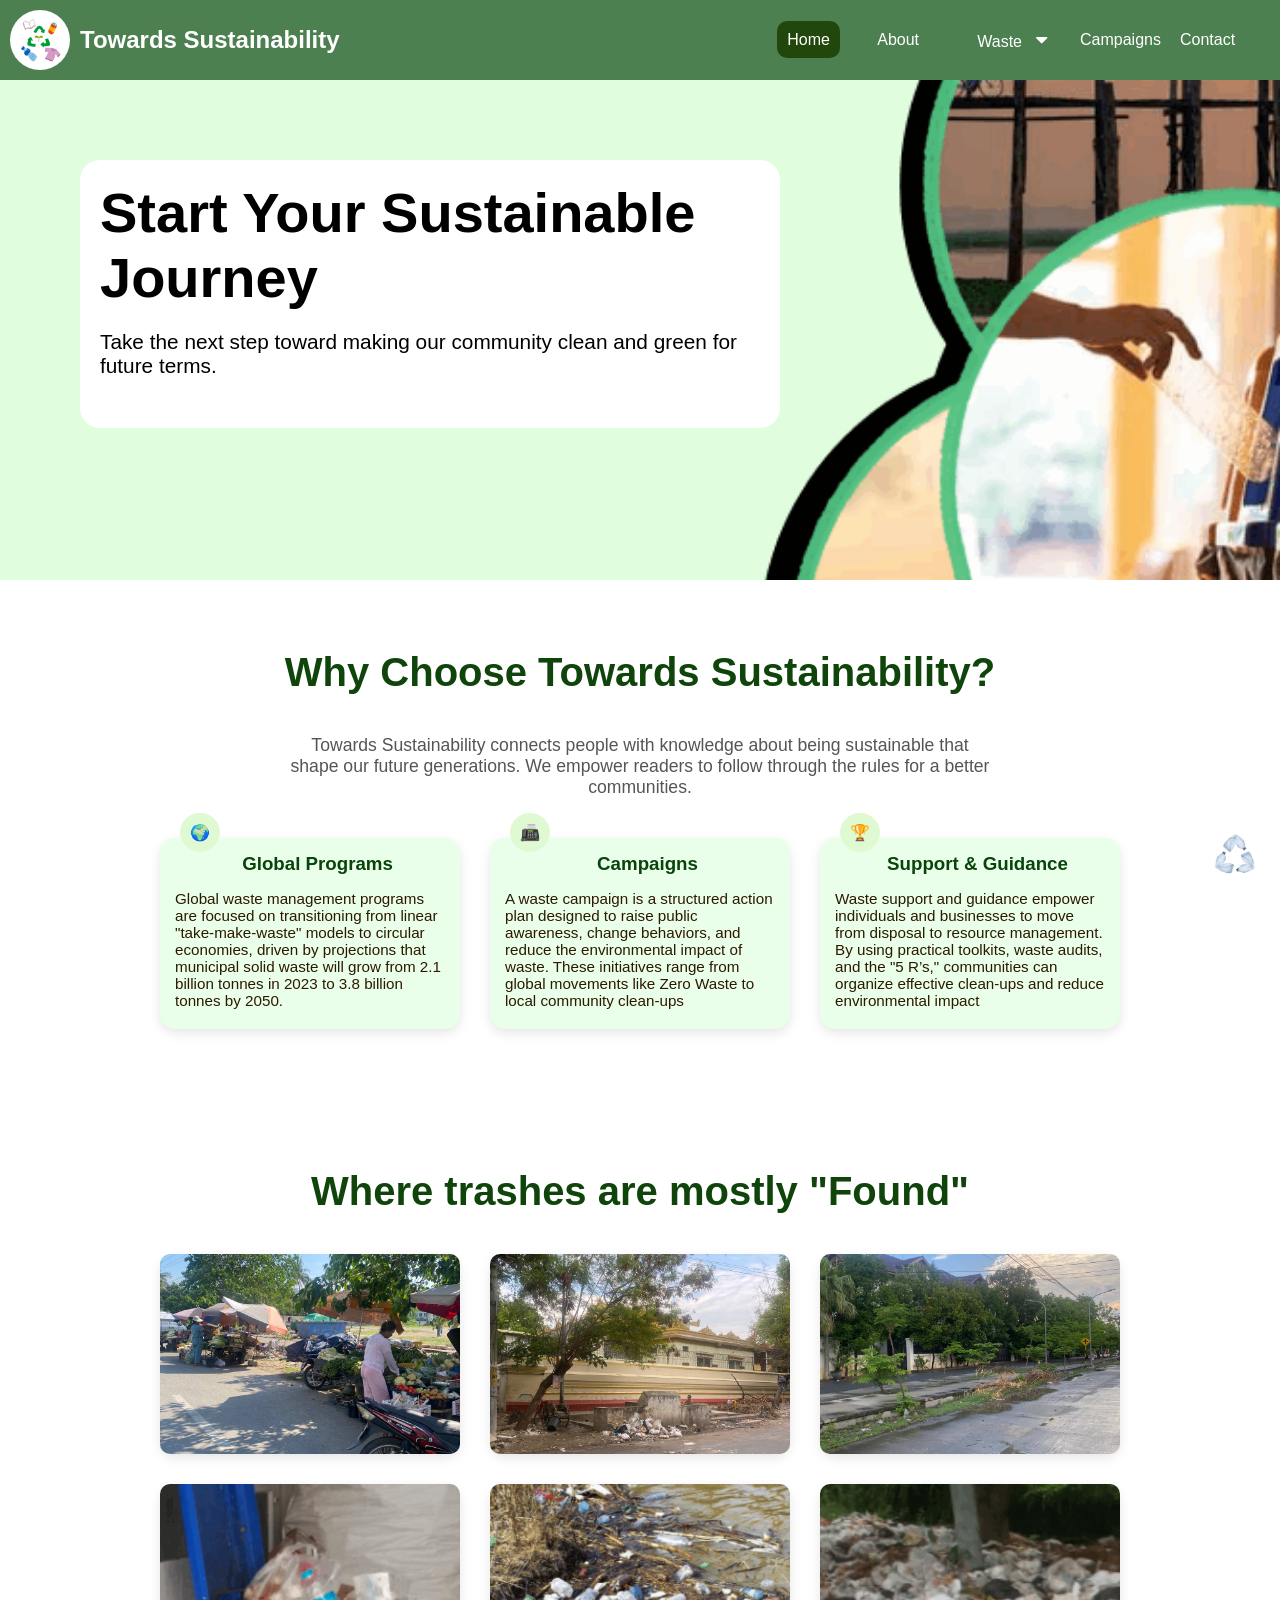
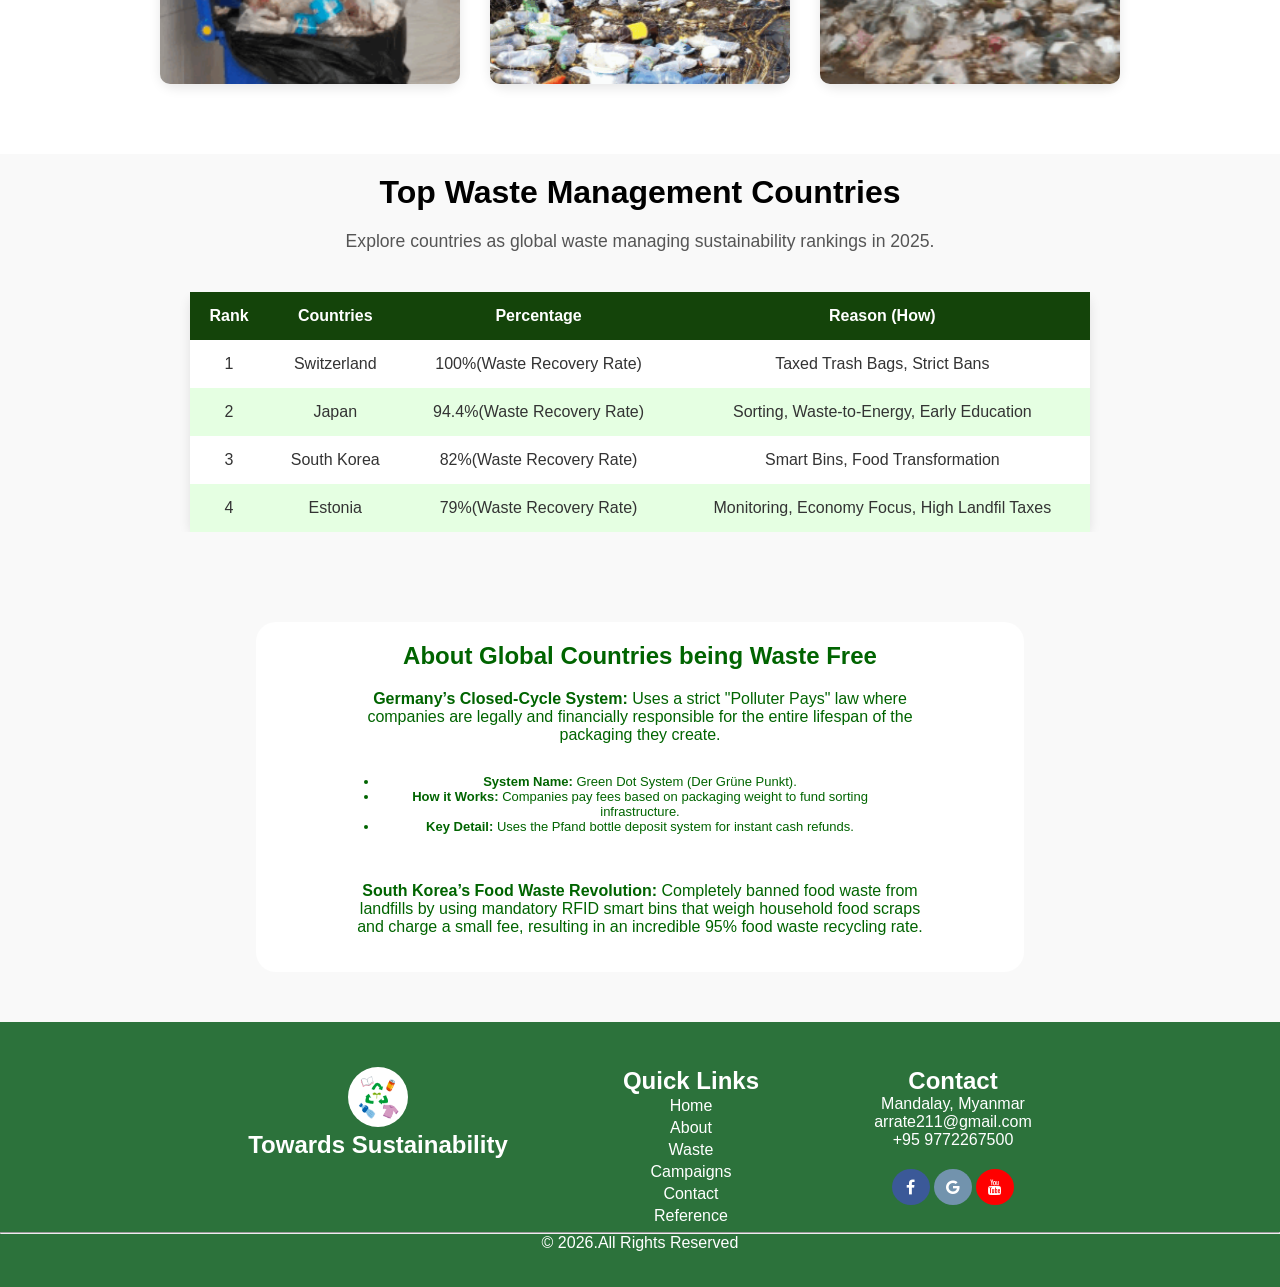
<file: index.html>
<!DOCTYPE html>
<html lang="en">
<head>
  <meta charset="UTF-8">
  <meta name="viewport" content="width=device-width, initial-scale=1.0">
  <title>Home</title>
  <link rel="shortcut icon" href="Logo.png" type="Image/Logo">
  <link rel="stylesheet" href="Home.css">
  <link rel="stylesheet" href="https://cdnjs.cloudflare.com/ajax/libs/font-awesome/4.7.0/css/font-awesome.min.css">
</head>
<body>
  <header>
    <!--Navbar-->
    <nav class="nav-bar">
      <!--Logo & Title-->
      <div class="nav-left">
        <img src="Logo.png" alt="logo" id="logo">
        <h2>Towards Sustainability</h2>
      </div>

      <!--Menu-->
      <input type="checkbox" id="menu-check">
      <label for="menu-check" class="menu-toggle">☰</label>

      <!--Menu Links-->
      <ul class="menu">
        <li class="list-item"><a href="index.html" class="active">Home</a></li>
        <li class="list-item" ><a href="About Us.html">About</a></li>
        <!-- Dropdown Item -->
        <li class="dropdown-item" ><a href="#">Waste<i class="fa fa-caret-down"></i></a>            
          <ul class="dropdown-content ">
            <li><a href="Food Waste.html">Food Waste</a></li>
            <li><a href="Plastic Waste.html">Plastic Waste</a></li>
            <li><a href="Textile Waste.html">Textile Waste</a></li>
          </ul>
        </li>
        <li class="list-item"><a href="Campaign.html">Campaigns</a></li>
        <li class="list-item"><a href="Contact Us.html">Contact</a></li>
      </ul>
    </nav>
  </header>

  <!-- Hero Section -->
  <div class="food" id="start">
    <div class="food-content">
      <h1>Start Your Sustainable Journey</h1>
      <p>Take the next step toward making our community clean and green for future terms.</p>
    </div>
  </div>

  <!-- About Section -->
  <section class="sustainability" id="about">
    <h2>Why Choose Towards Sustainability?</h2>
    <p class="aboutp">
      Towards Sustainability connects people with knowledge about being sustainable that shape our future generations. We empower readers to follow through the rules for a better communities.
    </p>

    <div class="uni-grid">
      <div class="uni-card">
        <span>🌍</span>
        <h3>Global Programs</h3>
        <p>Global waste management programs are focused on transitioning from linear "take-make-waste" models to circular economies, driven by projections that municipal solid waste will grow from 2.1 billion tonnes in 2023 to 3.8 billion tonnes by 2050.</p>
      </div>

      <div class="uni-card">
        <span>📠</span>
        <h3>Campaigns</h3>
        <p>A waste campaign is a structured action plan designed to raise public awareness, change behaviors, and reduce the environmental impact of waste. These initiatives range from global movements like Zero Waste to local community clean-ups</p>
      </div>

      <div class="uni-card">
        <span>🏆</span>
        <h3>Support & Guidance</h3>
        <p>Waste support and guidance empower individuals and businesses to move from disposal to resource management. By using practical toolkits, waste audits, and the "5 R’s," communities can organize effective clean-ups and reduce environmental impact</p>
      </div>
    </div>
  </section>

  <!-- Sustainability Section -->
  <section class="sustainability" id="sustainability">
    <h2>Where trashes are mostly "Found"</h2>
    <div class="uni-grid">
      <div class="uni-card">
        <div class="img-box box-img">
          <div class="text">
            <h4>Markets</h4>
            <p>Several areas around Mandalay markets having tons of litter</p>
          </div>
        </div>
      </div>
      <div class="uni-card">
        <div class="img-box1 box-img">
          <div class="text">
            <h4>Pagodas</h4>
            <p>Pagodas having lots of trashes for religions</p>
          </div>
        </div>
      </div>
      <div class="uni-card">
        <div class="img-box2 box-img">
          <div class="text">
            <h4>Streets</h4>
            <p>Wastes around streets pollutes alot for future terms</p>
          </div>
        </div>
      </div>
      <div class="uni-card">
        <div class="img-box3 box-img">
          <div class="text">
            <h4>Hospitals</h4>
            <p>A place where people recover having bad smells from "Wastes"</p>
          </div>
        </div>
      </div>
      <div class="uni-card">
        <div class="img-box4 box-img">
          <div class="text">
            <h4>Rivers</h4>
            <p>Rivers being filled with waste which could harm alot of sea animals</p>
          </div>
        </div>
      </div>
      <div class="uni-card">
        <div class="img-box5 box-img">
          <div class="text">
            <h4>Conner Of Roads</h4>
            <p>Having waste around conners gives bad image for the city</p>
          </div>
        </div>
      </div>
    </div>
  </section>


  <!-- Table -->
  <section class="table">
    <h2 class="tableh2">Top Waste Management Countries</h2>
    <p class="tablep">
      Explore countries as global waste managing sustainability rankings in 2025.
    </p>

    <div class="tablediv">
      <table>
        <tr class="ab">
          <th>Rank</th>
          <th>Countries</th>
          <th>Percentage</th>
          <th>Reason (How)</th>
        </tr>
        <tr class="a">
          <td>1</td>
          <td>Switzerland</td>
          <td>100%(Waste Recovery Rate)</td>
          <td>Taxed Trash Bags, Strict Bans</td>
        </tr>
        <tr class="b">
          <td>2</td>
          <td>Japan</td>
          <td>94.4%(Waste Recovery Rate)</td>
          <td>Sorting, Waste-to-Energy, Early Education</td>
        </tr>
        <tr class="a">
          <td>3</td>
          <td>South Korea</td>
          <td>82%(Waste Recovery Rate)</td>
          <td>Smart Bins, Food Transformation</td>
        </tr>
        <tr class="b">
          <td>4</td>
          <td>Estonia</td>
          <td>79%(Waste Recovery Rate)</td>
          <td>Monitoring, Economy Focus, High Landfil Taxes</td>
        </tr>
      </table>
    </div>
  </section>

  <!-- Call To Action Section -->
  <section class="hero2">
    <div class="hero-content2">
      <h1>About Global Countries being Waste Free</h1>
      <div class="agcbwf">
        <p>
          <span>Germany’s Closed-Cycle System:</span>
          Uses a strict "Polluter Pays" law where companies are legally and financially responsible for the entire lifespan of the packaging they create.
          <ul>
            <li><span>System Name:</span> Green Dot System (Der Grüne Punkt).</li>
            <li><span>How it Works:</span> Companies pay fees based on packaging weight to fund sorting infrastructure.</li>
            <li><span>Key Detail:</span> Uses the Pfand bottle deposit system for instant cash refunds.</li>
          </ul>
        </p>
        <br>
        <p>
          <span>South Korea’s Food Waste Revolution:</span> Completely banned food waste from landfills by using mandatory RFID smart bins that weigh household food scraps and charge a small fee, resulting in an incredible 95% food waste recycling rate.
          <ul>
            <li><span>System Name:</span> Jongnyangje Policy.</li>
            <li><span>How it Works:</span> Residents must buy official, pricey government trash bags for general waste.</li>
            <li><span>Key Detail:</span> RFID scales weigh food waste and charge households digitally per gram.</li>
          </ul>
        </p>
        <br>
        <p>
          <span>Wales' Strict Statutory Targets:</span> Implemented legally binding recycling laws for local councils, driving them to become the second-best recycling nation in the world with a goal of zero waste by 2050.
          <ul>
            <li><span>System Name:</span> Towards Zero Waste Strategy.</li>
            <li><span>How it Works:</span> The central government fines local city councils if they miss recycling targets.</li>
            <li><span>Key Detail:</span> Highly specific curbside sorting bins are provided to every single home.</li>
          </ul>
        </p>
        <br>
        <p>
          <span>Austria’s Producer Responsibility:</span> Charges electronic and plastic manufacturers high fees to fund advanced sorting facilities, ensuring that over 60% of all municipal waste is successfully composted or recycled.
          <ul>
            <li><span>System Name:</span> Producer Responsibility Legislation.</li>
            <li><span>How it Works:</span> High corporate eco-fees fund automated, high-tech sorting plants.</li>
            <li><span>Key Detail:</span> Landfills are completely banned from accepting untreated organic and municipal waste.</li>
          </ul>
        </p>
        <br>
        <p>
          <span>Japan’s Circular Economy Law:</span> Separates trash into dozens of hyper-specific categories at the neighborhood level, ensuring almost nothing goes to a landfill and maximizing material recycling loops.
          <ul>
            <li><span>System Name:</span> Containers and Packaging Recycling Law.</li>
            <li><span>How it Works:</span> Neighbors monitor local trash stations to ensure flawless division of items.</li>
            <li><span>Key Detail:</span> Bags must often be transparent and labeled with the resident's name for accountability.</li>
          </ul>
        </p>
      </div>
    </div>
  </section>

  <!--Back To Top-->
  <a href="#start"><img src="Back To Top3.png" alt="Icon" id="Back"></a>

  <!-- Footer -->
  <footer>
    <div class="footer-box">
      <div class="fb">
        <img src="Logo.png" alt="logo" id="logo">
        <h2>Towards Sustainability</h2>
      </div>
      <div class="quick-links">
        <h2>Quick Links</h2>
        <ul class="menu2">
          <li class="li"><a href="index.html">Home</a></li>
          <li class="li"><a href="About Us.html">About</a></li>
          <li class="li"><a href="Food Waste.html">Waste</a></li>
          <li class="li"><a href="Campaign.html">Campaigns</a></li>
          <li class="li"><a href="Contact Us.html">Contact</a></li>
          <li class="li"><a href="Reference.html">Reference</a></li>
        </ul>
      </div>
      <div class="contact">
        <h2>Contact</h2>
        <p>Mandalay, Myanmar</p>
        <p>arrate211@gmail.com</p>
        <p>+95 9772267500</p>
        <div class="social-icon">
          <div class="footer-links">
            <a href="https://www.facebook.com/share/1J9R1WTtoU/" class="fa fa-facebook"></a>
            <a href="https://edusn.co.uk/" class="fa fa-google"></a>
            <a href="https://www.youtube.com/@edusn89" class="fa fa-youtube"></a>
          </div>
        </div>
      </div>
    </div>
    <hr>
    <p class="foot"> &copy; 2026.All Rights Reserved</p>
  </footer>
</body>
</html>
</file>
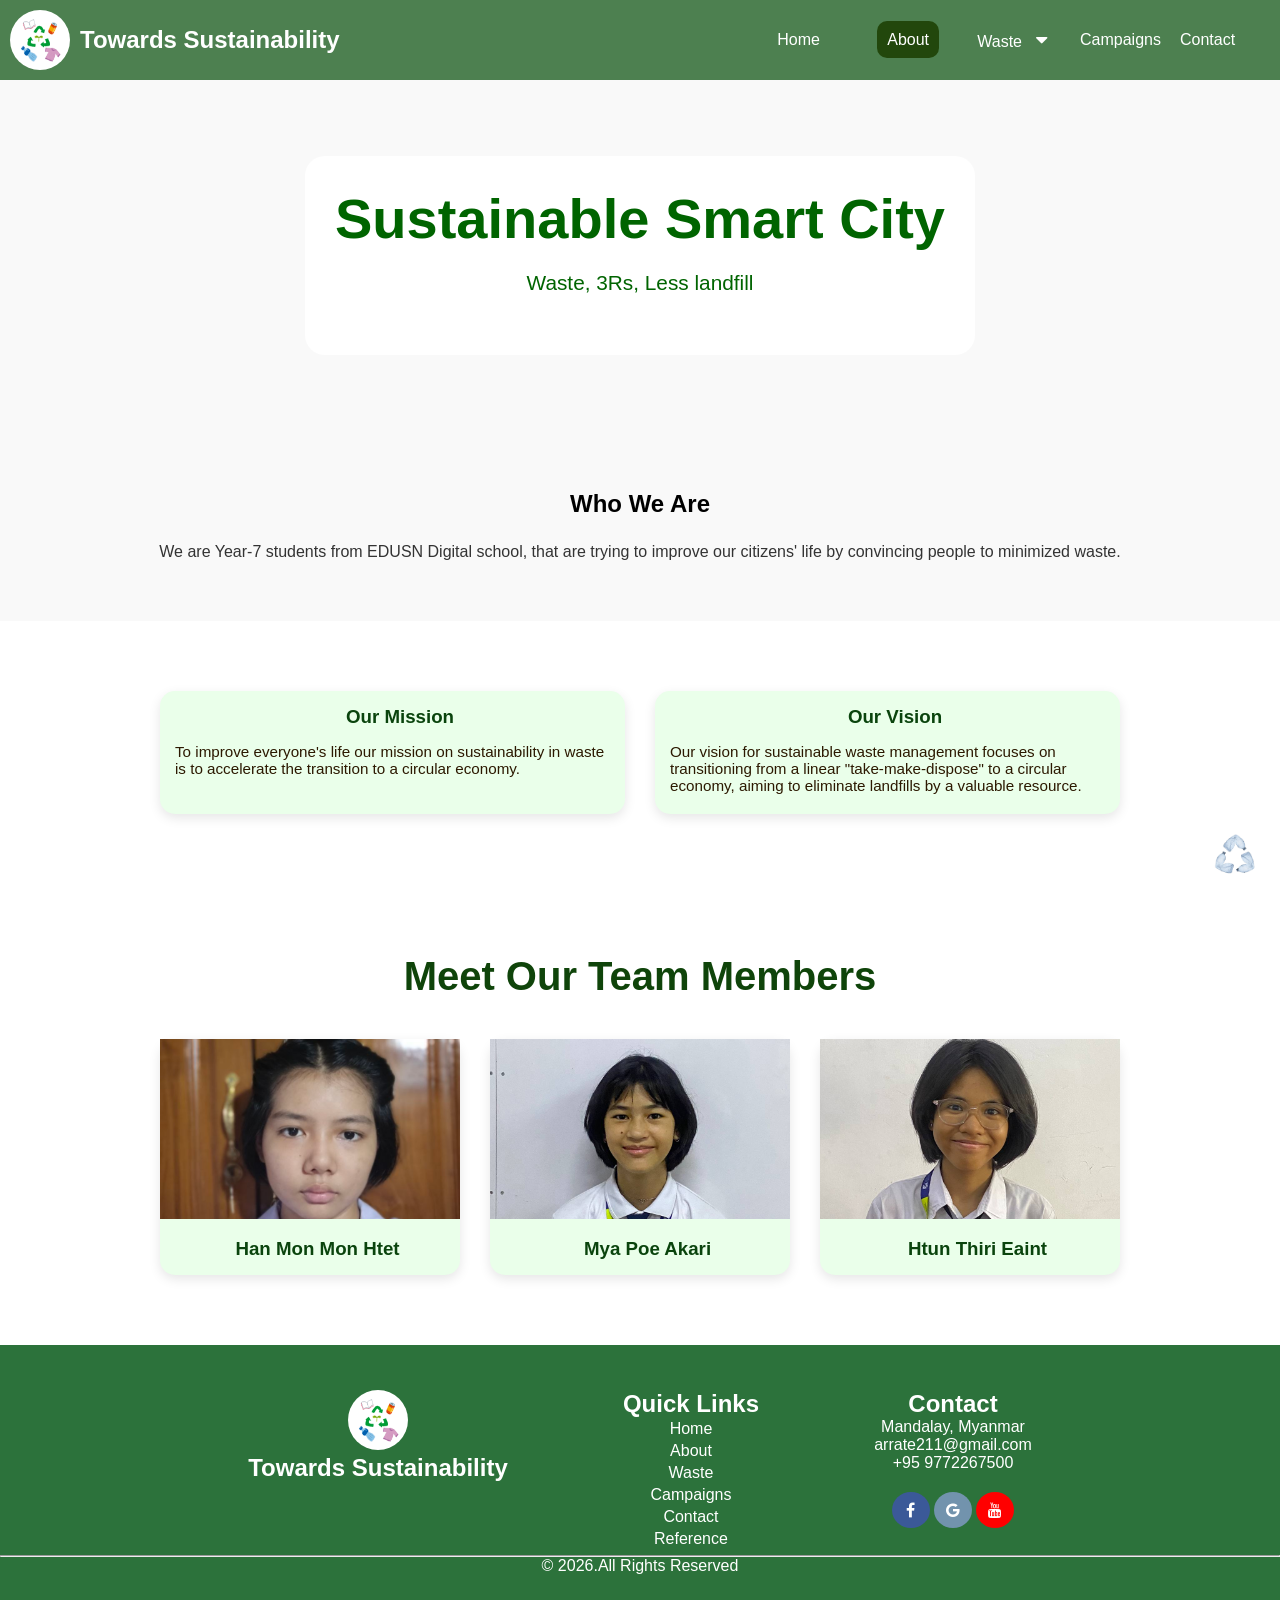
<file: About Us.html>
<!DOCTYPE html>
<html lang="en">
<head>
    <meta charset="UTF-8">
    <meta name="viewport" content="width=device-width, initial-scale=1.0">
    <title>About Us</title>
    <link rel="shortcut icon" href="Logo.png" type="Image/Logo">
    <link rel="stylesheet" href="Home.css">
    <link rel="stylesheet" href="https://cdnjs.cloudflare.com/ajax/libs/font-awesome/4.7.0/css/font-awesome.min.css">
</head>
<body>
    <header>
        <!--Navbar-->
        <nav class="nav-bar">
            <!--Logo & Title-->
            <div class="nav-left">
                <img src="Logo.png" alt="logo" id="logo">
                <h2>Towards Sustainability</h2>
            </div>
    
            <!--Menu-->
            <input type="checkbox" id="menu-check">
            <label for="menu-check" class="menu-toggle">☰</label>
    
            <!--Menu Links-->
            <ul class="menu">
                <li class="list-item"><a href="index.html">Home</a></li>
                <li class="list-item" ><a href="About Us.html" class="active">About</a></li>
                <!-- Dropdown Item -->
                <li class="dropdown-item" ><a href="#">Waste<i class="fa fa-caret-down"></i></a>            
                    <ul class="dropdown-content ">
                        <li><a href="Food Waste.html">Food Waste</a></li>
                        <li><a href="Plastic Waste.html">Plastic Waste</a></li>
                        <li><a href="Textile Waste.html">Textile Waste</a></li>
                    </ul>
                </li>
                <li class="list-item"><a href="Campaign.html">Campaigns</a></li>
                <li class="list-item"><a href="Contact Us.html">Contact</a></li>
            </ul>
        </nav>
    </header>

    <!-- Title Section -->
    <section class="title" id="start">
        <div class="title-content">
            <h1>Sustainable Smart City</h1>
            <p>Waste, 3Rs, Less landfill</p>
        </div>
    </section>

    <!-- WHO WE ARE -->
    <div class="wwa">
        <h2>Who We Are</h2>
        <p>We are Year-7 students from EDUSN Digital school, that are trying to improve our citizens' life by convincing people to minimized waste.</p>
    </div>

    <!-- Mission & Vision Section -->
    <section class="sustainability">
        <div class="uni-grid">
            <div class="uni-card">
                <h3>Our Mission</h3>
                <p>To improve everyone's life our mission on sustainability in waste is to accelerate the transition to a circular economy.</p>
            </div>
            <div class="uni-card">
                <h3>Our Vision</h3>
                <p>Our vision for sustainable waste management focuses on transitioning from a linear "take-make-dispose" to a circular economy, aiming to eliminate landfills by a valuable resource.</p>
            </div>
        </div>
    </section>

    <!-- Group Members Section -->
    <section class="sustainability">
        <h2>Meet Our Team Members</h2>
        <div class="uni-grid">
            <div class="uni-card">
                <img src="Han Mon Mon Htet.jpg" alt="HMMH">
                <h3>Han Mon Mon Htet</h3>
            </div>

            <div class="uni-card">
                <img src="Mya Poe Akari.jpg" alt="MPA">
                <h3>Mya Poe Akari</h3>
            </div>

            <div class="uni-card">
                <img src="Htun Thiri Eaint.jpg" alt="HTE">
                <h3>Htun Thiri Eaint</h3>
            </div>
        </div>
    </section>

    <!--Back To Top-->
    <a href="#start"><img src="Back To Top3.png" alt="Icon" id="Back"></a>

    <!-- Footer -->
    <footer>
        <div class="footer-box">
            <div class="fb">
                <img src="Logo.png" alt="logo" id="logo">
                <h2>Towards Sustainability</h2>
            </div>
            <div class="quick-links">
                <h2>Quick Links</h2>
                <ul class="menu2">
                    <li class="li"><a href="index.html">Home</a></li>
                    <li class="li"><a href="About Us.html">About</a></li>
                    <li class="li"><a href="Food Waste.html">Waste</a></li>
                    <li class="li"><a href="Campaign.html">Campaigns</a></li>
                    <li class="li"><a href="Contact Us.html">Contact</a></li>
                    <li class="li"><a href="Reference.html">Reference</a></li>
                </ul>
            </div>
            <div class="contact">
                <h2>Contact</h2>
                <p>Mandalay, Myanmar</p>
                <p>arrate211@gmail.com</p>
                <p>+95 9772267500</p>
                <div class="social-icon">
                    <div class="footer-links">
                        <a href="https://www.facebook.com/share/1J9R1WTtoU/" class="fa fa-facebook"></a>
                        <a href="https://edusn.co.uk/" class="fa fa-google"></a>
                        <a href="https://www.youtube.com/@edusn89" class="fa fa-youtube"></a>
                    </div>
                </div>
            </div>
        </div>
        <hr>
        <p class="foot"> &copy; 2026.All Rights Reserved</p>
    </footer>
</body>
</html>
</file>
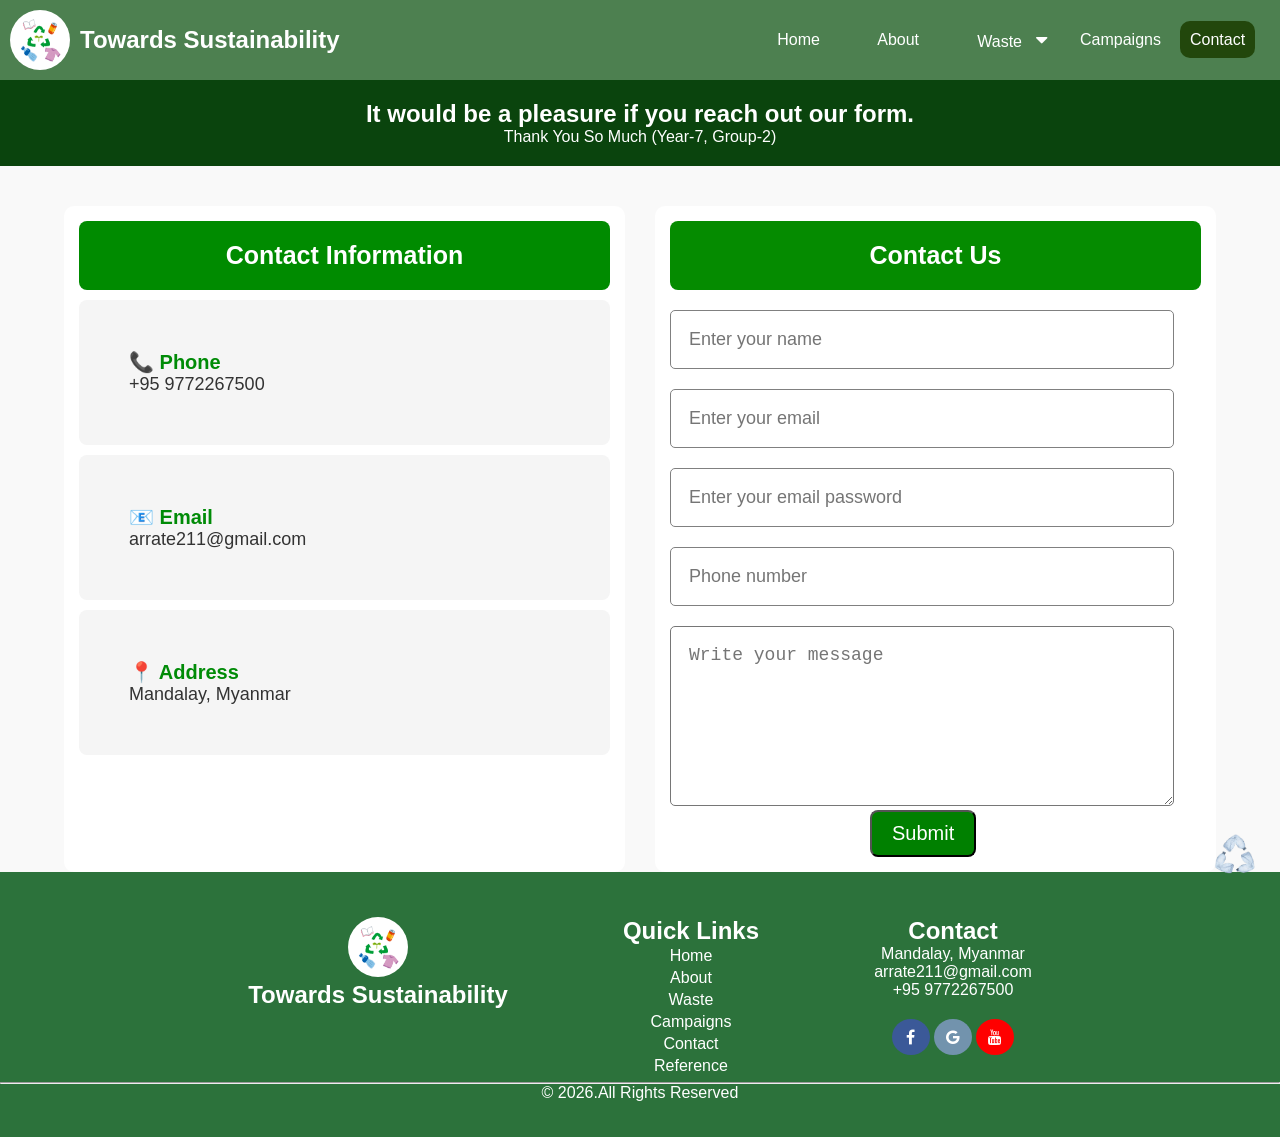
<file: Contact Us.html>
<!DOCTYPE html>
<html lang="en">
<head>
    <meta charset="UTF-8">
    <meta name="viewport" content="width=device-width, initial-scale=1.0">
    <title>Contact Us</title>
    <link rel="shortcut icon" href="Logo.png" type="Image/Logo">
    <link rel="stylesheet" href="Home.css">
    <link rel="stylesheet" href="https://cdnjs.cloudflare.com/ajax/libs/font-awesome/4.7.0/css/font-awesome.min.css">
</head>
<body>
    <header>
        <!--Navbar-->
        <nav class="nav-bar">
            <!--Logo & Title-->
            <div class="nav-left">
                <img src="Logo.png" alt="logo" id="logo">
                <h2>Towards Sustainability</h2>
            </div>
    
            <!--Menu-->
            <input type="checkbox" id="menu-check">
            <label for="menu-check" class="menu-toggle">☰</label>
    
            <!--Menu Links-->
            <ul class="menu">
                <li class="list-item"><a href="index.html">Home</a></li>
                <li class="list-item" ><a href="About Us.html">About</a></li>
                <!-- Dropdown Item -->
                <li class="dropdown-item" ><a href="#">Waste<i class="fa fa-caret-down"></i></a>            
                    <ul class="dropdown-content ">
                        <li><a href="Food Waste.html">Food Waste</a></li>
                        <li><a href="Plastic Waste.html">Plastic Waste</a></li>
                        <li><a href="Textile Waste.html">Textile Waste</a></li>
                    </ul>
                </li>
                <li class="list-item"><a href="Campaign.html">Campaigns</a></li>
                <li class="list-item"><a href="Contact Us.html" class="active">Contact</a></li>
            </ul>
        </nav>
    </header>

    <!-- Contact Section -->
    <section class="Contact" id="start">
        <div class="Contact-content">
            <h1>It would be a pleasure if you reach out our form.</h1>
            <p>Thank You So Much (Year-7, Group-2)</p>
        </div>
    </section>


    <div class="main-box">
        <!-- LEFT -->
        <div class="left-side">
            <h1>Contact Information</h1>
            <div class="info">
                <h2>📞 Phone</h2>
                <p>+95 9772267500</p>
            </div>
            <div class="info">
                <h2>📧 Email</h2>
                <p>arrate211@gmail.com</p>
            </div>
            <div class="info">
                <h2>📍 Address</h2>
                <p>Mandalay, Myanmar</p>
            </div>
        </div>
 
        <!-- RIGHT -->
        <div class="right-side">
            <form action="index.html">
                <h1>Contact Us</h1>
                <input type="text" placeholder="Enter your name" required>
                <input type="email" placeholder="Enter your email" required>
                <input type="password" placeholder="Enter your email password" required>
                <input type="tel" placeholder="Phone number" required>
                <textarea placeholder="Write your message"></textarea>
                <br>
                <button>Submit</button>
            </form>
        </div>
    </div>


    <!--Back To Top-->
    <a href="#start"><img src="Back To Top3.png" alt="Icon" id="Back"></a>


    <!-- Footer -->
    <footer>
        <div class="footer-box">
            <div class="fb">
                <img src="Logo.png" alt="logo" id="logo">
                <h2>Towards Sustainability</h2>
            </div>
            <div class="quick-links">
                <h2>Quick Links</h2>
                <ul class="menu2">
                    <li class="li"><a href="index.html">Home</a></li>
                    <li class="li"><a href="About Us.html">About</a></li>
                    <li class="li"><a href="Food Waste.html">Waste</a></li>
                    <li class="li"><a href="Campaign.html">Campaigns</a></li>
                    <li class="li"><a href="Contact Us.html">Contact</a></li>
                    <li class="li"><a href="Reference.html">Reference</a></li>
                </ul>
            </div>
            <div class="contact">
                <h2>Contact</h2>
                <p>Mandalay, Myanmar</p>
                <p>arrate211@gmail.com</p>
                <p>+95 9772267500</p>
                <div class="social-icon">
                    <div class="footer-links">
                        <a href="https://www.facebook.com/share/1J9R1WTtoU/" class="fa fa-facebook"></a>
                        <a href="https://edusn.co.uk/" class="fa fa-google"></a>
                        <a href="https://www.youtube.com/@edusn89" class="fa fa-youtube"></a>
                    </div>
                </div>
            </div>
        </div>
        <hr>
        <p class="foot"> &copy; 2026.All Rights Reserved</p>
    </footer>
</body>
</html>
</file>
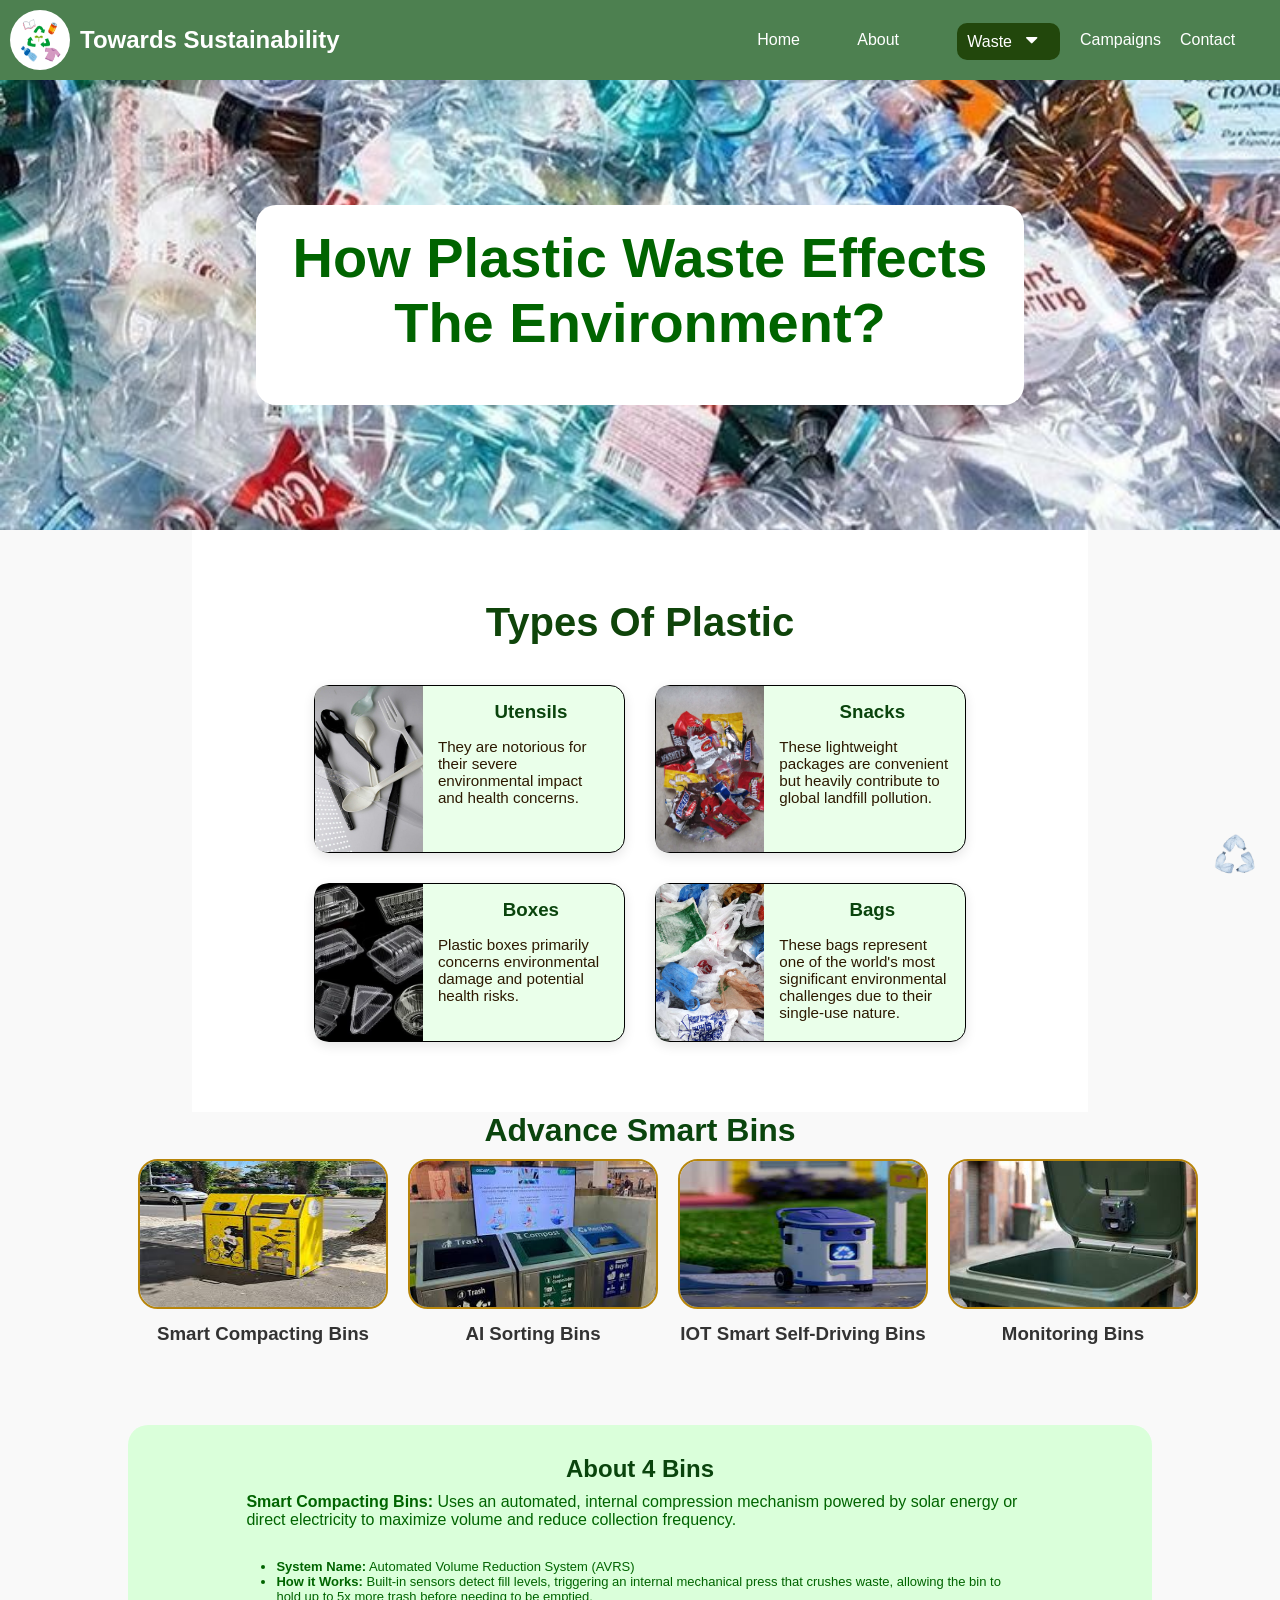
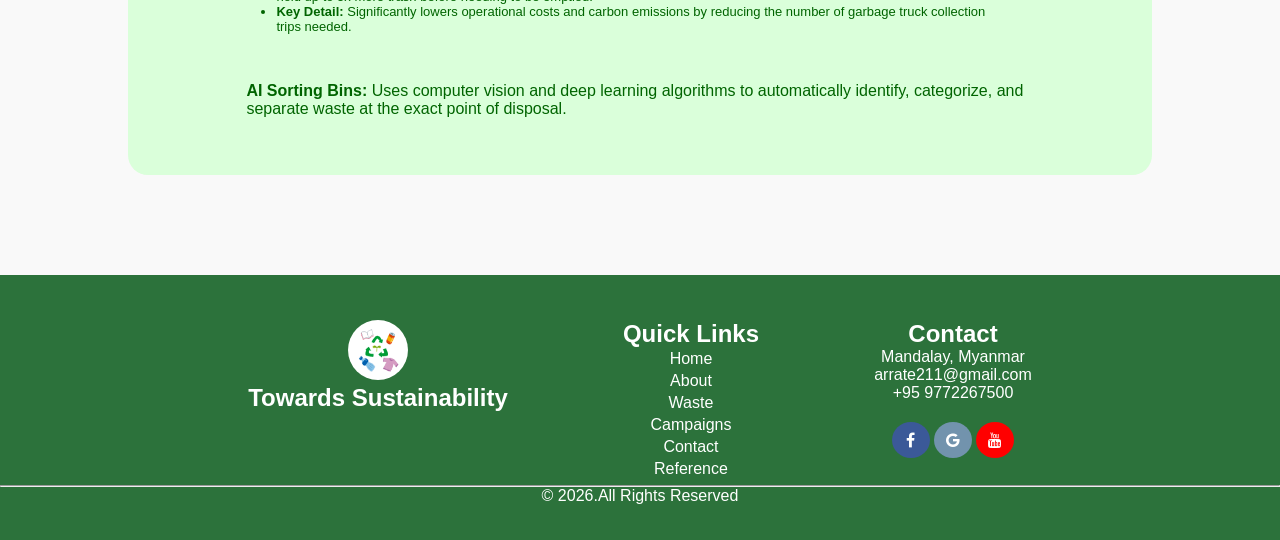
<file: Plastic Waste.html>
<!DOCTYPE html>
<html lang="en">
<head>
    <meta charset="UTF-8">
    <meta name="viewport" content="width=device-width, initial-scale=1.0">
    <title>Plastic Waste</title>
    <link rel="shortcut icon" href="Logo.png" type="Image/Logo">
    <link rel="stylesheet" href="Home.css">
    <link rel="stylesheet" href="https://cdnjs.cloudflare.com/ajax/libs/font-awesome/4.7.0/css/font-awesome.min.css">
</head>
<body>
    <header>
        <!--Navbar-->
        <nav class="nav-bar">
            <!--Logo & Title-->
            <div class="nav-left">
                <img src="Logo.png" alt="logo" id="logo">
                <h2>Towards Sustainability</h2>
            </div>
        
            <!--Menu-->
            <input type="checkbox" id="menu-check">
            <label for="menu-check" class="menu-toggle">☰</label>
    
            <!--Menu Links-->
            <ul class="menu">
                <li class="list-item"><a href="index.html">Home</a></li>
                <li class="list-item" ><a href="About Us.html">About</a></li>
                <!-- Dropdown Item -->
                <li class="dropdown-item" ><a href="#" class="active">Waste<i class="fa fa-caret-down"></i></a>            
                <ul class="dropdown-content ">
                    <li><a href="Food Waste.html">Food Waste</a></li>
                    <li><a href="Plastic Waste.html">Plastic Waste</a></li>
                    <li><a href="Textile Waste.html">Textile Waste</a></li>
                </ul>
                </li>
                <li class="list-item"><a href="Campaign.html">Campaigns</a></li>
                <li class="list-item"><a href="Contact Us.html">Contact</a></li>
            </ul>
        </nav>
    </header>

    <!--Food Waste 1-->
    <section class="hero3" id="start">
        <div class="hero-content4">
          <h1>How Plastic Waste Effects The Environment?</h1>
        </div>
    </section>

    <!-- Plastic Waste 2 -->
    <section class="plastic2">
    <h2>Types Of Plastic</h2>
        <div class="uni-grid">
            <div class="uni-card cardplas">
                <div class="col-4 boxplas">
                    <img src="Plastic Utensils.jpg" alt="">
                </div>
                <div class="col-8">
                    <h3 class="plastic21">Utensils</h3>
                    <p>They are notorious for their severe environmental impact and health concerns.</p>
                </div>
            </div>

            <div class="uni-card cardplas">
                <div class="col-4 boxplas">
                    <img src="Plastic Snacks.webp" alt="">
                </div>
                <div class="col-8">
                    <h3 class="plastic21">Snacks</h3>
                    <p>These lightweight packages are convenient but heavily contribute to global landfill pollution.</p>
                </div>
            </div>

            <div class="uni-card cardplas">
                <div class="col-4 boxplas">
                    <img src="Plastic Boxes.webp" alt="">
                </div>
                <div class="col-8">
                    <h3 class="plastic21">Boxes</h3>
                    <p>Plastic boxes primarily concerns environmental damage and potential health risks.</p>
                </div>
            </div>

            <div class="uni-card cardplas">
                <div class="col-4 boxplas">
                    <img src="Plastic Bags.jpg" alt="">
                </div>
                <div class="col-8">
                    <h3 class="plastic21">Bags</h3>
                    <p>These bags represent one of the world's most significant environmental challenges due to their single-use nature.</p>
                </div>
            </div>
        </div>
    </section>

    <!--Plastic Waste 3-->
    <div class="Plastic33">
        <h2>Advance Smart Bins</h2>
        <div class="Plastic3">
            <div class="col-3 plastic3">
                <img src="Smart Compacting Bins3.jpg" alt="" class="plasticimg">
                <h3>Smart Compacting Bins</h3>
            </div>
            <div class="col-3 plastic3">
                <img src="AI Sorting Bins.jpg" alt="" class="plasticimg">
                <h3>AI Sorting Bins</h3>
            </div>
            <div class="col-3 plastic3">
                <img src="IOT Smart Self-Driving Bins.jpg" alt="" class="plasticimg">
                <h3>IOT Smart Self-Driving Bins</h3>
            </div>
            <div class="col-3 plastic3">
                <img src="Monitoring Bins.jpg" alt="" class="plasticimg">
                <h3>Monitoring Bins</h3>
            </div>
        </div>
    </div>

    <div class="Plastic44">
        <div class="hero-content3">
            <h2>About 4 Bins</h2>
            <div class="agcbwf">
                <p>
                    <span>Smart Compacting Bins:</span>
                    Uses an automated, internal compression mechanism powered by solar energy or direct electricity to maximize volume and reduce collection frequency.
                    <ul>
                        <li><span>System Name:</span> Automated Volume Reduction System (AVRS)</li>
                        <li><span>How it Works:</span> Built-in sensors detect fill levels, triggering an internal mechanical press that crushes waste, allowing the bin to hold up to 5x more trash before needing to be emptied.</li>
                        <li><span>Key Detail:</span> Significantly lowers operational costs and carbon emissions by reducing the number of garbage truck collection trips needed.</li>
                    </ul>
                </p>
                <br>
                <p>
                    <span>AI Sorting Bins:</span> Uses computer vision and deep learning algorithms to automatically identify, categorize, and separate waste at the exact point of disposal.
                    <ul>
                        <li><span>System Name:</span> Intelligent Waste Recognition System (IWRS)</li>
                        <li><span>How it Works:</span> Multiple cameras and sensors scan the disposed object, and an automated internal mechanism directs it into the correct recycling or trash compartment.</li>
                        <li><span>Key Detail:</span> Eliminates human sorting error and prevents cross-contamination in recycling streams before waste even reaches a sorting facility.</li>
                    </ul>
                </p>
                <br>
                <p>
                    <span>IOT Smart Self-Driving Bins:</span> Uses autonomous navigation, obstacle detection, and cloud connectivity to move independently to designated collection points or docking stations.
                    <ul>
                        <li><span>System Name:</span> Autonomous Waste Rover System (AWRS).</li>
                        <li><span>How it Works:</span> Leverages LiDAR, ultrasonic sensors, and IoT networks to navigate public spaces, moving to high-traffic areas when needed and returning to a base station when full.</li>
                        <li><span>Key Detail:</span> Removes the physical labor of dragging heavy bins to the curb and optimizes municipal collection by gathering themselves at a single, centralized pickup zone.</li>
                    </ul>
                </p>
                <br>
                <p>
                    <span>Monitoring Bins:</span> Uses a network of smart telemetry sensors attached to standard bins to track capacity, temperature, and collection metrics in real-time.
                    <ul>
                        <li><span>System Name:</span> Real-Time Waste Telemetry System (RWTS).</li>
                        <li><span>How it Works:</span> Ultrasonic fill-level sensors transmit live data to a centralized cloud dashboard, alerting sanitation teams exactly when a bin requires servicing.</li>
                        <li><span>Key Detail:</span> Prevents unsanitary overfills and allows cities to switch from rigid, calendar-based pickup schedules to highly efficient, dynamic, demand-driven routes.</li>
                    </ul>
                </p>
            </div>
        </div>
    </div>


    <!--Back To Top-->
    <a href="#start"><img src="Back To Top3.png" alt="Icon" id="Back"></a>


    <!-- Footer -->
    <footer>
        <div class="footer-box">
            <div class="fb">
                <img src="Logo.png" alt="logo" id="logo">
                <h2>Towards Sustainability</h2>
            </div>
            <div class="quick-links">
                <h2>Quick Links</h2>
                <ul class="menu2">
                    <li class="li"><a href="index.html">Home</a></li>
                    <li class="li"><a href="About Us.html">About</a></li>
                    <li class="li"><a href="Food Waste.html">Waste</a></li>
                    <li class="li"><a href="Campaign.html">Campaigns</a></li>
                    <li class="li"><a href="Contact Us.html">Contact</a></li>
                    <li class="li"><a href="Reference.html">Reference</a></li>
                </ul>
            </div>
            <div class="contact">
                <h2>Contact</h2>
                <p>Mandalay, Myanmar</p>
                <p>arrate211@gmail.com</p>
                <p>+95 9772267500</p>
                <div class="social-icon">
                    <div class="footer-links">
                        <a href="https://www.facebook.com/share/1J9R1WTtoU/" class="fa fa-facebook"></a>
                        <a href="https://edusn.co.uk/" class="fa fa-google"></a>
                        <a href="https://www.youtube.com/@edusn89" class="fa fa-youtube"></a>
                    </div>
                </div>
            </div>
        </div>
        <hr>
        <p class="foot"> &copy; 2026.All Rights Reserved</p>
    </footer>
</body>
</html>
</file>
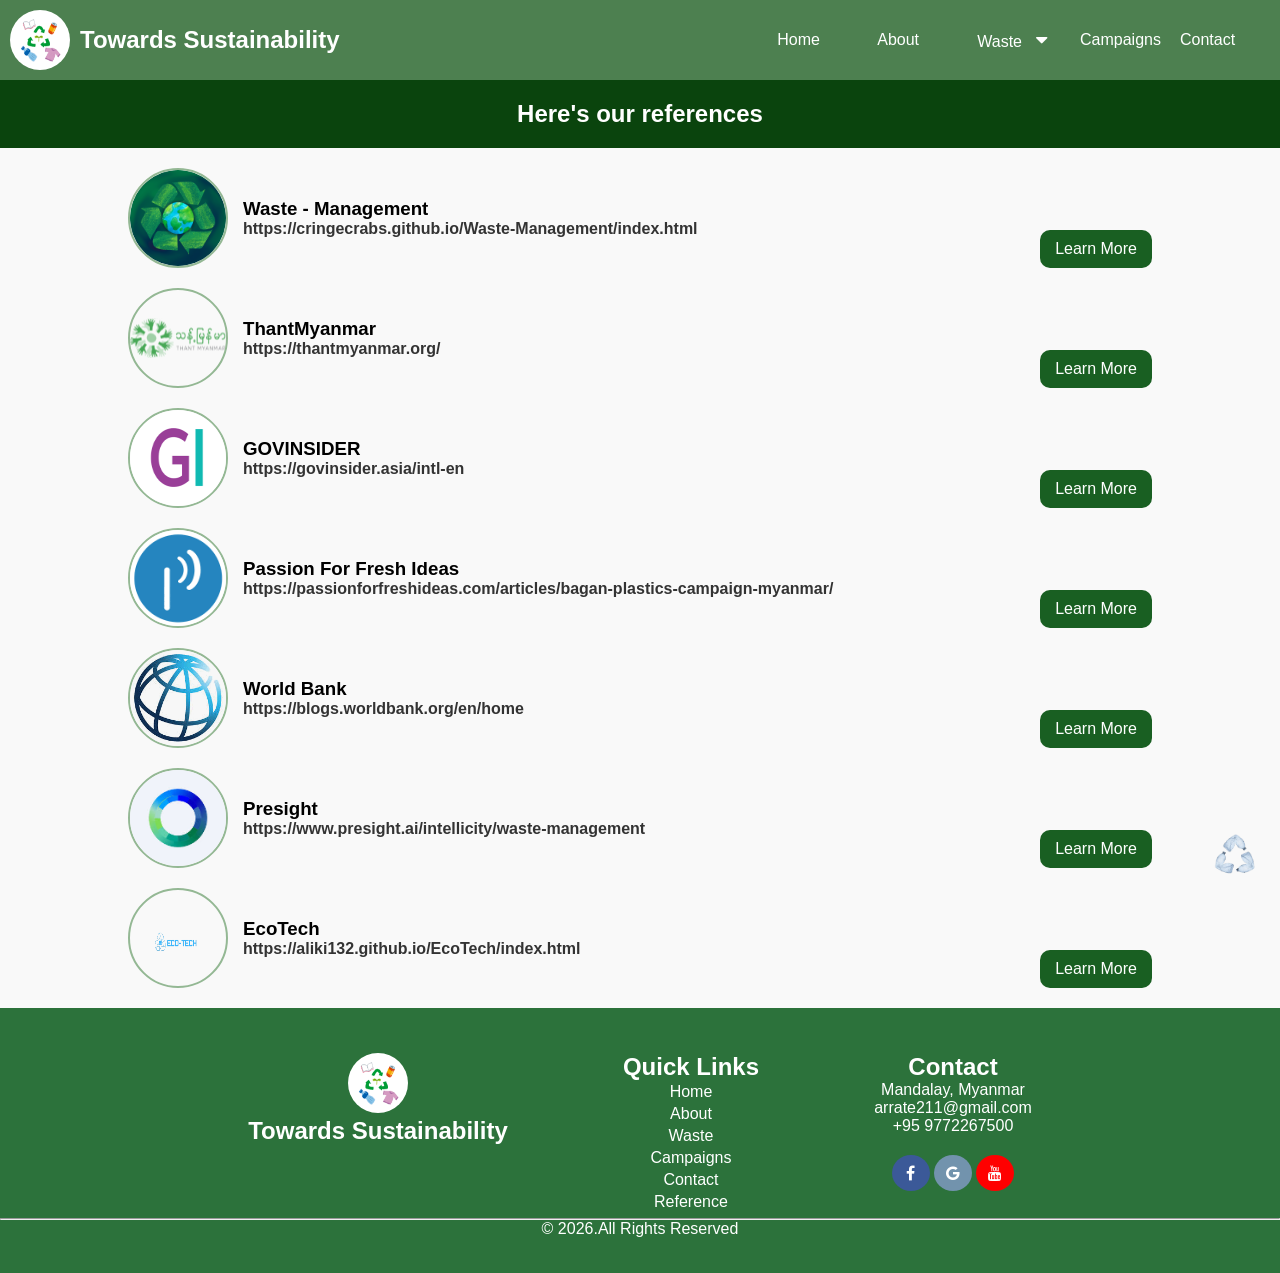
<file: Reference.html>
<!DOCTYPE html>
<html lang="en">
<head>
    <meta charset="UTF-8">
    <meta name="viewport" content="width=device-width, initial-scale=1.0">
    <title>Textile Waste</title>
    <link rel="shortcut icon" href="Logo.png" type="Image/Logo">
    <link rel="stylesheet" href="Home.css">
    <link rel="stylesheet" href="https://cdnjs.cloudflare.com/ajax/libs/font-awesome/4.7.0/css/font-awesome.min.css">
</head>
<body>
    <header>
        <!--Navbar-->
        <nav class="nav-bar">
            <!--Logo & Title-->
            <div class="nav-left">
                <img src="Logo.png" alt="logo" id="logo">
                <h2>Towards Sustainability</h2>
            </div>
        
            <!--Menu-->
            <input type="checkbox" id="menu-check">
            <label for="menu-check" class="menu-toggle">☰</label>
    
            <!--Menu Links-->
            <ul class="menu">
                <li class="list-item"><a href="index.html">Home</a></li>
                <li class="list-item" ><a href="About Us.html">About</a></li>
                <!-- Dropdown Item -->
                <li class="dropdown-item" ><a href="#">Waste<i class="fa fa-caret-down"></i></a>            
                <ul class="dropdown-content ">
                    <li><a href="Food Waste.html">Food Waste</a></li>
                    <li><a href="Plastic Waste.html">Plastic Waste</a></li>
                    <li><a href="Textile Waste.html">Textile Waste</a></li>
                </ul>
                </li>
                <li class="list-item"><a href="Campaign.html">Campaigns</a></li>
                <li class="list-item"><a href="Contact Us.html">Contact</a></li>
            </ul>
        </nav>
    </header>


    <!-- Contact Section -->
    <section class="Contact" id="start">
        <div class="Contact-content">
            <h1>Here's our references</h1>
        </div>
    </section>

    <!--References-->
    <div class="reference">
        <div class="reference-content">
            <div class="rlinks">
                <div class="rlink">
                    <img src="Website logo 1.png" alt="" class="rimg">
                    <div class="links-content">
                    <h3><a href="https://cringecrabs.github.io/Waste-Management/index.html">Waste - Management</a></h3>
                    <h4>https://cringecrabs.github.io/Waste-Management/index.html</h4>
                </div>
                </div>
                <a href="https://cringecrabs.github.io/Waste-Management/index.html" class="reference-btn">Learn More</a>
            </div>

            <div class="rlinks">
                <div class="rlink">
                    <img src="Website Logo 3.svg" alt="" class="rimg">
                    <div class="links-content">
                    <h3><a href="https://thantmyanmar.org/">ThantMyanmar</a></h3>
                    <h4>https://thantmyanmar.org/</h4>
                </div>
                </div>
                <a href="https://thantmyanmar.org/" class="reference-btn">Learn More</a>
            </div>

            <div class="rlinks">
                <div class="rlink">
                    <img src="Website logo 4.png" alt="" class="rimg">
                    <div class="links-content">
                    <h3><a href="https://govinsider.asia/intl-en">GOVINSIDER</a></h3>
                    <h4>https://govinsider.asia/intl-en</h4>
                </div>
                </div>
                <a href="https://govinsider.asia/intl-en" class="reference-btn">Learn More</a>
            </div>

            <div class="rlinks">
                <div class="rlink">
                    <img src="Website logo 5.png" alt="" class="rimg">
                    <div class="links-content">
                    <h3><a href="https://passionforfreshideas.com/articles/bagan-plastics-campaign-myanmar/">Passion For Fresh Ideas</a></h3>
                    <h4>https://passionforfreshideas.com/articles/bagan-plastics-campaign-myanmar/</h4>
                </div>
                </div>
                <a href="https://passionforfreshideas.com/articles/bagan-plastics-campaign-myanmar/" class="reference-btn">Learn More</a>
            </div>

            <div class="rlinks">
                <div class="rlink">
                    <img src="Website logo 6.png" alt="" class="rimg">
                    <div class="links-content">
                    <h3><a href="https://blogs.worldbank.org/en/home">World Bank</a></h3>
                    <h4>https://blogs.worldbank.org/en/home</h4>
                </div>
                </div>
                <a href="https://blogs.worldbank.org/en/home" class="reference-btn">Learn More</a>
            </div>

            <div class="rlinks">
                <div class="rlink">
                    <img src="Website logo 7.jpg" alt="" class="rimg">
                    <div class="links-content">
                    <h3><a href="https://www.presight.ai/intellicity/waste-management">Presight</a></h3>
                    <h4>https://www.presight.ai/intellicity/waste-management</h4>
                </div>
                </div>
                <a href="https://www.presight.ai/intellicity/waste-management" class="reference-btn">Learn More</a>
            </div>

            <div class="rlinks">
                <div class="rlink">
                    <img src="Website logo 3.png" alt="" class="rimg">
                    <div class="links-content">
                        <h3><a href="https://aliki132.github.io/EcoTech/index.html">EcoTech</a></h3>
                        <h4>https://aliki132.github.io/EcoTech/index.html</h4>
                    </div>
                </div>
                <a href="https://aliki132.github.io/EcoTech/index.html" class="reference-btn">Learn More</a>
            </div>
        </div>
    </div>

    <!--Back To Top-->
    <a href="#start"><img src="Back To Top3.png" alt="Icon" id="Back"></a>


    <!-- Footer -->
    <footer>
        <div class="footer-box">
            <div class="fb">
                <img src="Logo.png" alt="logo" id="logo">
                <h2>Towards Sustainability</h2>
            </div>
            <div class="quick-links">
                <h2>Quick Links</h2>
                <ul class="menu2">
                    <li class="li"><a href="index.html">Home</a></li>
                    <li class="li"><a href="About Us.html">About</a></li>
                    <li class="li"><a href="Food Waste.html">Waste</a></li>
                    <li class="li"><a href="Campaign.html">Campaigns</a></li>
                    <li class="li"><a href="Contact Us.html">Contact</a></li>
                    <li class="li"><a href="Reference.html">Reference</a></li>
                </ul>
            </div>
            <div class="contact">
                <h2>Contact</h2>
                <p>Mandalay, Myanmar</p>
                <p>arrate211@gmail.com</p>
                <p>+95 9772267500</p>
                <div class="social-icon">
                    <div class="footer-links">
                        <a href="https://www.facebook.com/share/1J9R1WTtoU/" class="fa fa-facebook"></a>
                        <a href="https://edusn.co.uk/" class="fa fa-google"></a>
                        <a href="https://www.youtube.com/@edusn89" class="fa fa-youtube"></a>
                    </div>
                </div>
            </div>
        </div>
        <hr>
        <p class="foot"> &copy; 2026.All Rights Reserved</p>
    </footer>
</body>
</html>
</file>
<file: Home.css>
/* Reset */
*{
  margin: 0;
  padding: 0;
  box-sizing: border-box;
}
body{
  font-family: 'Segoe UI', Tahoma, Geneva, Verdana, sans-serif;
  color: #333;
  background: #f9f9f9;
  scroll-behavior: smooth;
}
html{
  scroll-behavior: smooth;
}


/* Back To Top */
#Back{
  border-radius: 50%;
  position: fixed;
  bottom: 20px;
  right: 20px;
  width: 50px;
  animation: Back_To_Top 3s linear infinite;
}
@keyframes Back_To_Top{
  0%{transform: rotate(0deg)}
  100%{transform: rotate(360deg)}
}





/*Nav Bar*/
header{
  position: sticky;
  top: 0;
  z-index: 1000;
}
.nav-bar{
  display: flex;
  align-items: center;
  justify-content: space-between;
  background-color: rgb(77, 128, 80);
  color: aliceblue;
  padding: 10px;
}
#logo{
  width: 60px;
  height: 60px;
  border-radius: 50%;
}
.nav-left{
  display: flex;
  align-items: center;
  gap: 10px;
}
.nav-left h2{
  color: white;
}
.active{
  background-color: #22470c;
  color: black;
  padding: 10px;
  border-radius: 10px;
}
.menu{
  display: flex;
  list-style-type: none;
  align-items: center;
}
.menu2{
  display: flex;
  list-style-type: none;
  align-items: center;
  flex-direction: column;
}
.menu2 .list-item a{
  list-style-type: none;
  text-decoration: none;
  color: black;
}
.menu .list-item{
  width: 100px;
}
.menu li a{
  margin: 10px;
  text-decoration: none;
  color: rgb(255, 255, 255);
}
.menu li a:hover{
  color: yellow;
}
#menu-check{
  display: none;
}
.menu-toggle{
  display: none;
}

/* Basic Horizontal Nav */
.navbar ul{
  list-style: none;
  display: flex;
  background: #333;
  z-index: 1;
}
.navbar a, summary{
  color: white;
  text-decoration: none;
  cursor: pointer;
}

/* Positioning the Dropdown */
.dropdown-item{
  position: relative; /* Anchor for the absolute content */
  z-index: 1;
}
.dropdown-content{
  position: absolute;
  background-color: rgb(77, 128, 80);
  min-width: 150px;
  box-shadow: 0 4px 8px rgba(0,0,0,0.2);
  display: flex;
  flex-direction: column;
  display: none;
  list-style-type: none;
  padding: 10px;
}
.dropdown-item:hover .dropdown-content{
  display: block;
}
.dropdown-content li+li{
  padding-top: 10px;
}
.dropdown-content a{
  color: #333;
  border-bottom: 1px solid rgb(77, 128, 80);
}
.dropdown-item .fa-caret-down{
  font-size: 20px;
  padding: 0px;
}
/* Remove default arrow from summary */
@media(max-width:1100px){
  .menu{
    display: none;
    flex-direction: column;
    position: absolute;
    top: 80px;
    left: 0;
    width: 100%;
    z-index: 2;
    align-items: center;
    background-color: rgb(77, 128, 80);
    padding: 10px;
  }
  .menu>li{
    padding-bottom: 10px;
  }
  #menu-check:checked ~ .menu{
    display: block;
    padding-left: 30px;
  }
  .menu-toggle{
    display: block;
    font-size: 25px;
    cursor: pointer;
  }
  .dropdown-item {
    /* Anchor for the absolute content */
    z-index: 2;
  }
  .dropdown-content{
    position: static;   /* remove absolute position on mobile */
    display: none;
    box-shadow: none;
    padding-left: 20px;
    margin-top: 10px;
  }
  .dropdown-item:hover .dropdown-content{
    display: block;
  }
  details summary::after{
    color: rgb(0, 0, 0);
    transition: transform 0.3s ease-in-out;
  }
}












/* Hero Section */
.hero {
  background: url('Food1.jpg') center/cover no-repeat;
  height: 400px;
  display: flex;
  justify-content: center;
  align-items: center;
  text-align: center;
  color: darkgreen;
  position: relative;
  overflow: hidden;
}
.hero2{
  background: url('https://i.pinimg.com/736x/60/ab/74/60ab74fce02ac6866576163cd40d40d2.jpg') center/cover no-repeat;
  margin-top: 40px;
  height: 450px;
  display: flex;
  justify-content: center;
  align-items: center;
  text-align: center;
  color: darkgreen;
  position: relative;
  overflow: hidden;
}
.hero3{
  background: url('Plastic2.jpg') center/cover no-repeat;
  height: 450px;
  display: flex;
  justify-content: center;
  align-items: center;
  text-align: center;
  color: darkgreen;
  position: relative;
  overflow: hidden;
}
.hero::after{
  content: '';
  position: absolute;
  top: 0; left: 0;
  width: 100%;
  height: 100%;
}
.hero2::after{
  content: '';
  position: absolute;
  top: 0; left: 0;
  width: 100%;
  height: 100%;
}
.hero3::after{
  content: '';
  position: absolute;
  top: 0; left: 0;
  width: 100%;
  height: 100%;
}
.hero-content{
  background-color: rgba(255, 255, 255, 1);
  position: relative;
  z-index: 1;
  border-radius: 20px;
  width: 70%;
  height: 230px;
  padding: 20px;
  text-align: center;
}
.hero-content2{
  background-color: rgba(255, 255, 255, 1);
  position: relative;
  z-index: 1;
  border-radius: 20px;
  width: 60%;
  height: 350px;
  padding: 20px;
  text-align: center;
}
.hero-content3{
  background-color: rgba(255, 255, 255, 1);
  position: relative;
  z-index: 1;
  border-radius: 20px;
  width: 60%;
  height: 350px;
  padding: 20px;
  text-align: left;
}
.hero-content4{
  background-color: rgba(255, 255, 255, 1);
  position: relative;
  z-index: 1;
  border-radius: 20px;
  width: 60%;
  height: 200px;
  padding: 20px;
  text-align: left;
}
.hero h1{
  font-size: 3.5rem;
  margin-bottom: 20px;
  animation: fadeIn 1.2s ease forwards;
}
.hero2 h1{
  text-align: center;
  margin-bottom: 20px;
}
.hero3 .hero-content4 h1{
  font-size: 3.5rem;
  margin-bottom: 20px;
  text-align: center;
  animation: fadeIn 1.2s ease forwards;
}
.hero p{
  font-size: 1.3rem;
  margin-bottom: 30px;
  animation: fadeIn 1.8s ease forwards;
}
.hero2 .hero-content2 p span{
  text-align: left;
  font-weight: 700;
}
.Plastic44 .hero-content3 ul li span{
  font-weight: 700;
}
.Plastic44 .hero-content3 p span{
  text-align: left;
  font-weight: 700;
}
.hero2 .hero-content2 ul li span{
  font-weight: 700;
}
.hero2 .hero-content2 .agcbwf{
  width: 80%;
  height: 250px;
  margin: auto;
  overflow-y: scroll;
}
.Plastic44{
  margin-top: 60px;
  height: 450px;
  color: darkgreen;
  position: relative;
}
.Plastic44 .hero-content3{
  padding-top: 30px;
  background-color: rgb(218, 255, 218);
  align-items: center;
  justify-content: center;
  width: 80%;
  margin: auto;
}
.Plastic44 h2{
  padding-bottom: 10px;
  color: #0a440d;
  text-align: center;
  align-items: center;
}
.Plastic44::after{
  content: '';
  position: absolute;
  top: 0;
  left: 0;
  width: 100%;
  height: 100%;
}
.hero-content3 .agcbwf{
  width: 80%;
  height: 250px;
  margin: auto;
  overflow-y: scroll;
}
.agcbwf ul{
  font-size: small;
  padding: 30px;
}
@media(max-width: 1100px){
  .hero3 .hero-content4 h1{
    font-size: 35px;
  }
  .hero3 .hero-content4{
    padding: 20px;
    height: 250px;
  }
  .hero .hero-content h1{
    font-size: 40px;
  }
  .hero .hero-content{
    padding: 20px;
    height: 250px;
  }
  .hero2 .hero-content .agcbwf{
    height: 150px;
    margin: auto;
    overflow-y: scroll;
  }
  .hero-content h1{
    font-size: 2rem;
  }
  .hero2 .hero-content{
    width: 90%;
    height: 320px;
  }
}

/* About & Sustainability Section */
.sustainability{
  padding: 70px 40px;
  text-align: center;
  background: white;
}
.sp{
  max-width:700px;
  margin:0 auto 40px;
  font-size:1.1rem;
  color:#555;
}
.aboutp{
  max-width: 700px;
  margin: 0 auto 40px;
  font-size: 1.1rem;
  color: #555;
}
.sustainability h2{
  font-size: 2.5rem;
  margin-bottom: 40px;
  color: #0f440a;
}
.uni-grid{
  display: grid;
  width: 80%;
  margin: auto;
  gap: 30px;
}
.uni-grid .uni-card{
  background: #eaffea;
  text-align: left;
  position: relative;
  border-radius: 15px;
  overflow: visible;
  box-shadow: 0 4px 12px rgba(0,0,0,0.1);
  transition: transform 0.4s ease;
}
.uni-grid .uni-card span{
  padding: 10px;
  position: absolute;
  left: 20px;
  top: -25px;
  background-color: rgb(223, 250, 210);
  border-radius: 50%;
}
.uni-card:hover{
  transform: translateY(-10px) scale(1.03);
}
.uni-card img{
  width: 100%;
  height: 180px;
  object-fit: cover;
}
.uni-card h3{
  text-align: center;
  align-items: center;
  padding-left: 15px;
  padding-bottom: 5px;
  color: #0a440d;
} 
.uni-card p{
  padding: 0 15px 20px;
  font-size: 0.95rem;
  color: #2c1901;
}
.img-box{
  background-image: url(Market.jpg);
  width: 100%;
  height: 200px;
  background-repeat: no-repeat;
  background-size: cover;
  background-position: center center;
  border-radius: 10px;
  position: relative;
}
.img-box1{
  background-image: url(Pagodas.jpg);
  width: 100%;
  height: 200px;
  background-repeat: no-repeat;
  background-size: cover;
  background-position: center center;
  border-radius: 10px;
  position: relative;
}
.img-box2{
  background-image: url(Streets.jpg);
  width: 100%;
  height: 200px;
  background-repeat: no-repeat;
  background-size: cover;
  background-position: center center;
  border-radius: 10px;
  position: relative;
}
.img-box3{
  background-image: url(HOSPITAL3.png);
  width: 100%;
  height: 200px;
  background-repeat: no-repeat;
  background-size: cover;
  background-position: center center;
  border-radius: 10px;
  position: relative;
}
.img-box4{
  background-image: url(River\ Waste.png);
  width: 100%;
  height: 200px;
  background-repeat: no-repeat;
  background-size: cover;
  background-position: center center;
  border-radius: 10px;
  position: relative;
}
.img-box5{
  background-image: url(Conner.png);
  width: 100%;
  height: 200px;
  background-repeat: no-repeat;
  background-size: cover;
  background-position: center center;
  border-radius: 10px;
  position: relative;
}
.img-box .text, .img-box1 .text, .img-box2 .text, .img-box3 .text, .img-box4 .text, .img-box5 .text{
  position: absolute;
  bottom: 25px;
  left: 0;
  right: 0;
  color: white;
  line-height: 17px;
  background-color: rgb(44, 78, 49);
  padding: 20px 0px;
  text-align: center;
  opacity: 0;
  transition: top 1s linear, opacity 1s linear;
}
.img-box:hover .text, .img-box1:hover .text, .img-box2:hover .text, .img-box3:hover .text, .img-box4:hover .text, .img-box5:hover .text{
  opacity: 1;
}
.img-box .text h4, .img-box1 .text h4, .img-box2 .text h4, .img-box .text p, .img-box1 .text p, .img-box2 .text p, .img-box3 .text p, .img-box4 .text p, .img-box5 .text p{
  color: white;
}
.img-box .text p, .img-box1 .text p, .img-box2 .text p, .img-box3 .text p, .img-box4 .text p, .img-box5 .text p{
  padding-top: 10px;
}


/* Table */
.table{
  padding-top: 20px;
}
.tableh2{
  color: black;
  text-align: center;
  align-items: center;
  margin-bottom: 20px;
  font-size: xx-large;
}
.tablep{
  text-align: center;
  align-items: center;
  max-width:700px;
  margin:0 auto 40px;
  font-size:1.1rem;
  color:#555;
}
.tablediv{
  overflow-x: auto;
}
.tablediv table{
  width:90%;
  max-width:900px;
  margin:0 auto;
  border-collapse:collapse;
  box-shadow:0 4px 12px rgba(0,0,0,0.1);
  border-radius:10px;
  text-align: center;
  align-items: center;
}
.tablediv table th{
  background: #14440a;
  color: white;
  padding: 15px;
}
.tablediv table tr td{
  padding: 15px;
}
.tablediv table .a{
  background: #ffffff;
}
.tablediv table .b{
  background: #e5ffe2;
}









/* WHO WE ARE*/
.wwa{
  width: 100%;
  align-items: center;
  text-align: center;
  padding: 60px;
}
.wwa h2{
  color: black;
  padding-bottom: 25px;
  font-size: x-large;
}

/* Title Section */
.title{
  background-color: rgb(178, 230, 173);
  background: url('https://i.pinimg.com/1200x/17/e5/ea/17e5ea4493c00640fe49e1f49fdfb0fd.jpg') center/cover no-repeat;
  height: 350px;
  display: flex;
  justify-content: center;
  align-items: center;
  text-align: center;
  color: darkgreen;
  position: relative;
  overflow: hidden;
}
.title::after{
  content: '';
  position: absolute;
  top: 0; left: 0;
  width: 100%;
  height: 100%;
}
.title-content{
  background-color: white;
  position: relative;
  z-index: 1;
  max-width: 700px;
  padding: 30px;
  border-radius: 20px;
}
.title h1{
  font-size: 3.5rem;
  margin-bottom: 20px;
  animation: fadeIn 1.2s ease forwards;
}
.title p{
  font-size: 1.3rem;
  margin-bottom: 30px;
  animation: fadeIn 1.8s ease forwards;
}


/* Mission & Vision Section */
.sustainability{
  padding: 70px 40px;
  text-align: center;
  background: white;
}
.sustainability h2{
  font-size: 2.5rem;
  margin-bottom: 40px;
  color: #0f440a;
}
.uni-grid{
  display: grid;
  grid-template-columns: repeat(auto-fit, minmax(250px, 1fr));
  gap: 30px;
}
.uni-card{
  background: #eaffea;
  border-radius: 15px;
  overflow: hidden;
  box-shadow: 0 4px 12px rgba(0,0,0,0.1);
  transition: transform 0.4s ease;
}
.uni-card:hover{
  transform: translateY(-10px) scale(1.03);
}
.uni-card img{
  width: 100%;
  height: 180px;
  object-fit: cover;
}
.uni-card h3{
  margin: 15px 0 10px;
  color: #0a440d;
} 
.uni-card p{
  padding: 0 15px 20px;
  font-size: 0.95rem;
  color: #2c1901;
}










/* Contact Section */
.Contact{
  background-color: #0a440d;
  color: white;
  text-align: center;
  align-items: center;
  padding: 20px;
}
/* Contact Us */
.main-box{
  width: 90%;
  margin: auto;
  margin-top: 40px;
  display: flex;
  gap: 30px;
}

/* LEFT SIDE */
.left-side{
  background-color: white;
  width: 50%;
  padding: 15px;
  border-radius: 10px;
}
.left-side h1{
  background-color: rgb(0, 139, 0);
  color: white;
  text-align: center;
  padding: 20px;
  border-radius: 8px;
  font-size: 25px;
}
.info{
  background-color: #f5f5f5;
  margin-top: 10px;
  padding: 50px;
  border-radius: 8px;
}
.info h2{
  color: rgb(0, 139, 7);
  font-size: 20px;
}
.info p{
  font-size: 18px;
}

/* RIGHT SIDE */
.right-side{
  background-color: white;
  width: 50%;
  padding: 15px;
  border-radius: 10px;
}
.right-side h1{
  background-color: rgb(5, 139, 0);
  color: white;
  text-align: center;
  padding: 20px;
  border-radius: 8px;
  font-size: 25px;
}
input{
  width: 95%;
  padding: 18px;
  margin-top: 20px;
  border: 1px solid gray;
  border-radius: 5px;
  font-size: 18px;
}
textarea{
  width: 95%;
  height: 180px;
  margin-top: 20px;
  padding: 18px;
  border-radius: 5px;
  font-size: 18px;
}
button{
  background-color: rgb(5, 139, 0);
  color: white;
  text-align: center;
  padding-left: 20px;
  padding-right: 20px;
  padding-top: 10px;
  padding-bottom: 10px;
  border-radius: 8px;
  font-size: 20px;
  margin-left: 200px;
}
button{
  background-color: rgb(0, 128, 0);
}
@media(max-width: 1100px){
  .left-side .info p{
    font-size: 13px;
    width: 100px;
  }
  .right-side button{
    margin: 0;
    width: 100%;
  }
}




/* Food Waste 1 */
.food{
  background: url('HOME3.png');
  background-repeat: no-repeat;
  background-size: contain;
  background-size: cover;
  width: 100%;
  height: 500px;
  color: darkgreen;
  position: relative;
  overflow: hidden;
  padding-left: 80px;
  padding-right: 30px;
  padding-bottom: 20px;
  padding-top: 80px;
}
.food::after{
  content: '';
  position: absolute;
  top: 0; left: 0;
  width: 100%;
}
.food-content{
  background-color: white;
  color: black;
  position: relative;
  z-index: 2;
  border-radius: 20px;
  max-width: 700px;
  padding: 20px;
}
.food h1{
  font-size: 3.5rem;
  margin-bottom: 20px;
  animation: fadeIn 1.2s ease forwards;
}
.food p{
  font-size: 1.3rem;
  margin-bottom: 30px;
  animation: fadeIn 1.8s ease forwards;
}


/* Food Waste 2 */
.sustainability2{
  padding: 70px 40px;
  text-align: center;
  background: white;
}
.sp{
  max-width: 700px;
  margin:0 auto 40px;
  font-size:1.1rem;
  color:#555;
}
.sustainability2 h2{
  font-size: 2.5rem;
  margin-bottom: 40px;
  color: #0f440a;
}
.grid2{
  display: grid;
  grid-template-columns: repeat(auto-fit, minmax(250px, 1fr));
  gap: 30px;
}
.card2{
  background: #f1ffcf;
  overflow: hidden;
  box-shadow: 0 4px 12px rgba(0,0,0,0.1);
  transition: transform 0.4s ease;
}
.card2:hover{
  transform: translateY(-10px) scale(1.03);
}
.card2 h3{
  margin: 15px 0 10px;
  color: #0a440d;
} 
.card2 video{
  height: 200px;
  width: 400px;
}


/* Food Waste 3 */
.foodwaste3{
  margin-top: 50px;
  display: flex;
}
.food3{
  width: 50%;
  display: flex;
  align-items: center;
  gap: 30px;
}
.food3img{
  border-radius: 10px;
  width: 550px;
  height: 400px;
  margin-bottom: 20px;
  margin-left: 20px;
}
.foodimg3{
  width: 100px;
  height: 100px;
  border-radius: 50%;
}
.food3text{
  padding: 20px;
}
.food3text h2{
  color: black;
  margin: 10px;
}
.food3text p{
  margin: 10px;
}
@media (max-width: 1150px){
  .foodwaste3{
    width: 100%;
    flex-direction: column;
  }
  .food3img{
    width: 100%;
    height: 300px;
  }
  .foodimg3{
    margin: 10px;
  }
  .food3text h2, .food3text p{
    width: 100%;
  }
}





/* Plastic Waste 1*/
.plastic{
  width: 100%;
  padding-top: 30px;
  padding-bottom: 30px;
  background-color: rgb(255, 255, 218);
  text-align: center;
  align-items: center;
}
.plastic-content h1{
  margin: 5px;
}
.plastic-content p{
  margin: 5px;
}

/* Plastic Waste 2 */
.plastic2{
  width: 70%;
  margin: auto;
  padding: 70px 40px;
  text-align: center;
  background: white;
}
.plastic2 h2{
  font-size: 2.5rem;
  margin-bottom: 40px;
  color: #0f440a;
}
.cardplas{
  display: flex;
  border: 1px solid black;
}
.cardplas p{
  text-align: left;
  padding-left: 15px;
}
.uni-grid .cardplas .boxplas img{
  height: 100%;
  border-radius: 10px 0px 0px 10px;
  width: 100%;
}
.plastic21{
  text-align: left;
  padding-left: 20px;
}

/* Plastic Waste 3 */
.Plastic33 h2{
  font-size: xx-large;
  text-align: center;
  color: #0a440d;
}
.Plastic3{
  padding-bottom: 20px;
  display: flex;
  margin: auto;
  width: 80%;
}
.plastic3 h3{
  text-align: center;
}
.plasticimg{
  border: 2px solid darkgoldenrod;
  border-radius: 20px;
  width: 250px;
  height: 150px;
  margin-top: 20px;
  margin: 10px;
}
@media(max-width: 1100px){
  .Plastic33 h2{
    margin-top: 20px;
    margin-bottom: 20px;
  }
  .Plastic33 .Plastic3 .plastic3{
    margin-bottom: 20px;
  }
  .plastic3 .plasticimg{
    display: block;
    margin: auto;
    background-color: red;
  }
  .Plastic3{
    align-items: center;
    flex-direction: column;
  }
}




/* References */
.reference{
  width: 80%;
  margin: auto;
}
.rlinks{
  display: flex;
  flex-direction: row;
  justify-content: space-between;
  align-items: center;
  margin-top: 20px;
  margin-bottom: 20px;
}
.rlink{
  display: flex;
  flex-direction: row;
  justify-content: flex-start;
  align-items: center;
}
.rimg{
  width: 100px;
  height: 100px;
  border-radius: 50%;
  border: 2px solid rgb(148, 184, 148);
}
.links-content h3, .links-content h4{
  padding-left: 15px;
}
.links-content h3 a{
  text-decoration: none;
  color: black;
}
.reference-btn{
  background-color: rgb(25, 95, 34);
  padding: 10px 15px;
  border-radius: 10px;
  text-decoration: none;
  color: white;
  align-self: flex-end;
}
.reference-btn a{
  text-decoration: none;
  color: rgb(255, 255, 255);
}
@media (max-width: 789px){
  .rlinks{
    flex-direction: column;
  }
  .rlink{
    flex-direction: column;
  }
  .links-content h3, .links-content h4{
    margin-top: 10px;
    text-align: center;
  }
  .reference-btn{
    align-self: center;
    margin-top: 10px;
  }
}






/* Smart Waste Bin */
.SWB{
  width: 80%;
  margin: auto;
}
.swb{
  margin-top: 20px;
  display: flex;
  text-align: center;
  margin-bottom: 20px;
}
.swb2 h2, .swb2 p{
  color: #0a440d;
  align-items: center;
  text-align: center;
}
.swb2 h2{
  padding-top: 80px;
}
.swb2 p{
  padding-top: 10px;
}
.swbvideo{
  border-radius: 20px;
  width: 100%;
  margin-right: 10px;
}
.swb2 video{
  width: 100%;
}
@media (max-width: 1150px){
  .swb{
    flex-direction: column;
    width: 100%;
  }
  .swb2 h2{
    padding-top: 20px;
  }
  .swb2 p{
    padding-top: 2px;
    margin-bottom: 10px;
  }
}








/*Campaign*/
.container{
  padding-top: 30px;
  width: 80%;
  margin: auto;
}

.col-4{width: 35%;}
.col-6{width: 50%;}
.col-8{width: 65%;}

.d-flex{
  display: flex;
  justify-content: space-between;
  flex-direction: row;
  flex-wrap: wrap;
}
.campaign-plan{
  order: 1;
  width: 50%; 
}
.d-flex .campaign-plan h2{
  color: #0a440d;
}
.campaign-calendar{
  order: 2;
  padding: 20px;
}
.campaign-calendar h2{
  color: #0a440d;
  text-align: center;
  padding: 20px;
}

.calendar th,.calendar td{
  border: 2px solid black;
  border-radius: 5px;
  border-collapse: collapse;
  text-align: center;
}
.calendar th{
  width: 50px;
  text-transform: uppercase;
  background-color: #0f440a;
  color: white;
}
.calendar th,.calendar td{
  padding: 10px;
}
.calendar .prev, .calendar .next{
  opacity: 0.5;
}
.cam-day{
  background-color: #0a440d;
  color: white;
}
.campaign-event{
  display: flex;
  flex-direction: row;
  padding: 20px 0px;
  align-items: center;
}
.campaign-event .event{
  padding-left: 20px;
}
.campaign-event h3{
  color: darkgreen;
  width: 300px;
}

@media (max-width: 1150px){
  [class*="col-"]{width: 100%;}
  .campaign-plan{
    order: 2;
    width: 100%;
  }
  .campaign-calendar{
    order: 1;
  }
  .d-flex{
    justify-content: center;
  }
}









/* Textile Section 1 */
*{
  margin: 0;
  padding: 0;
  box-sizing: border-box;
}
.body{
  overflow-x: hidden;
}
.textileIMG1{
  max-width: 100%;
}
.textile1{
  width: 100%;
  display: flex;
  align-items: center;
  justify-content: center;
  gap: 20px;
  padding: 20px;
  overflow: hidden;
}
.textile1 .textiletext1{
  padding: 20px;
  width: 50%;
  font-size: x-large;
}
.textile1 .textileimg1{
  width: 50%;
}
.textileimg1 .textileIMG1{
  width: 650px;
  height: 380px;
  object-fit: cover;
  border-radius: 20px;
}

/*Textile Section 2 */
.textile22 h1{
  padding-top: 40px;
  align-items: center;
  text-align: center;
}
.textile2{
  width: 100%;
  height: 350px;
  display: flex;
}
.textile2 .textileimg2{
  margin: 20px;
  margin: auto;
  margin-top: 50px;
}
.textile2 .textileIMG2{
  border-radius: 10px;
  width: 170px;
  height: 170px;
}.textileTEXT1{
  margin: auto;
  text-align: center;
}

/* Textile Section 3 */
.Textile33{
  margin: auto;
  width: 100%;
  max-width: 1200px;
  padding: 20px;
}
.Textile3{
  display: flex;
  gap: 20px;
  justify-content: center;
  flex-wrap: wrap;
}
.textile3{
  margin: auto;
  align-items: center;
  float: left;
  position: relative;
  color: white;
  width: fit-content;
  border-radius: 7px;
}
.textile3 p{
  z-index: 2;
  top: 20px;
  right: 330px;
  position: absolute;
  color: white;
  border-radius: 15px;
  padding: 10px;
  background-color: darkgoldenrod;
}
.textileTEXT3{
  top: 80px;
  right: 150px;
  position: absolute;
  color: white;
  font-size: xx-large;
  padding: 10px;
}
.textile3 .textileIMG3{
  border-radius: 20px;
  width: 530px;
  height: 400px;
  object-fit: cover;
  display: block;
}

/* Textile Section 4 */
.Textile44{
  height: 500px;
}
.Textile44 h1{
  text-align: center;
  align-items: center;
  margin: auto;
  color: black;
  padding-top: 120px;
}
.Textile4{
  width: 80%;
  display: flex;
  margin: auto;
}
.textile4{
  align-items: center;
  text-align: center;
}
.textile4 iframe{
  margin-top: 50px;
}
.textileIMG4{
  border-radius: 20px;
  width: 250px;
  height: 200px;
  align-items: center;
  margin: 10px;
  margin-top: 30px;
}

@media (max-width: 1100px){
  /* Textile Section 1 */
  .body{
    overflow-x: hidden;
  }
  .Textile11{
    width: 100%;
    height: auto;
    padding: 20px;
  }
  .textile1{
    flex-direction: column;
    height: auto;
    padding: 20px;
  }
  .Textile11 .textile1 .textiletext1{
    width: 100%;
    order: 1;
    margin: 0;
    padding: 0;
    text-align: center;
  }
  .textiletext1 h1{
    font-size: 40px;
    text-align: center;
  }
  .textiletext1 h3{
    font-size: 20px;
    text-align: center;
  }
  .Textile11 .textile1 .textileimg1{
    width: 100%;
    order: 2;
    text-align: center;
  }
  .textileIMG1{
    width: 100%;
    max-width: 100%;
    height: auto;
    margin: 0;
  }

  /* Textile Section 2 */
  .textile2{
    flex-wrap: wrap;
    justify-content: center;
    height: auto;
    gap: 20px;
    padding: 20px;
  }
  .textile2 .textileimg2{
    width: 40%;
    margin: 0;
    text-align: center;
  }
  .textile2 .textileIMG2{
    width: 120px;
    height: 120px;
  }
  .textileTEXT1{
    font-size: 16px;
  }

  /* Textile Section 3 */
  .Textile33{
    width: 100%;
    padding: 20px;
  }
  .Textile3{
    flex-direction: column;
    gap: 20px;
  }
  .textile3{
    width: 100%;
  }
  .textile3 .textileIMG3{
    width: 100%;
    height: 45vw;
    max-height: 250px;
    object-fit: cover;
    border-radius: 20px;
  }
  .textile3 p{
    top: 30px;
    right: 280px;
    font-size: 12px;
    padding: 8px;
  }
  .textileTEXT3{
    top: 70px;
    right: 260px;
    font-size: 18px;
  }
  .textileTEXT3 h1{
    font-size: 28px;
  }
  .textileTEXT3 h2{
    font-size: 18px;
  }

  /* Textile Section 4 */
  .Textile44{
    height: auto;
    padding: 20px;
  }
  .Textile44 h1{
    padding-top: 30px;
    font-size: 28px;
  }
  .Textile4{
    flex-wrap: wrap;
    gap: 20px;
    width: 100%;
    justify-content: center;
  }
  .textile4{
    width: 45%;
  }
  .textileIMG4{
    border-radius: 20px;
    width: 100px;
    height: 100px;
  }
  .textile4 h3{
    font-size: 18px;
  }
  .textile4 iframe{
    margin-bottom: 10px;
    height: 100px;
    width: 100%;
  }
}







/* Footer */
footer{
  width: 100%;
  padding-top: 40px;
  height: 265px;
  margin: 5;
  text-align: center;
  align-items: center;
  background-color: rgb(44, 114, 59);
}
.footer-box{
  width: 80%;
  margin: auto;
  display: flex;
  justify-content: space-evenly;
  padding: 5px;
}
.quick-links .menu2 li a{
  text-decoration: none;
  color: rgb(255, 255, 255);
}
.quick-links .menu2 li{
  margin: 2px;
}
h2{
  color: rgb(255, 255, 255);
}
.contact{
  color: rgb(255, 255, 255);
}
.footer-links{
  margin-top: 20px;
}
.fa{
  padding: 10px;
  font-size: 35px;
  width: 38px;
  text-align: center;
  text-decoration: none;
  border-radius: 50%;
}
.fb{
  align-items: center;
  gap: 10px;
  flex-direction: column;
}
.fa-facebook{
  background: #3B5998;
  color: white;
}
.fa-google{
  background-color: rgb(114, 147, 173);
  color: white;
}
.fa-youtube{
  background-color: red;
  color: white;
}
.contact p{
  color: rgb(255, 255, 255);
}
.foot{
  color: white;
}
@media (max-width: 1200px){
  footer{
    height: 620px;
  }
  .footer-box{
    flex-direction: column;
    margin-top: 2px;
  }
  .fb, .quick-links, .contact{
    margin-top: 20px;
  }
}
</file>
